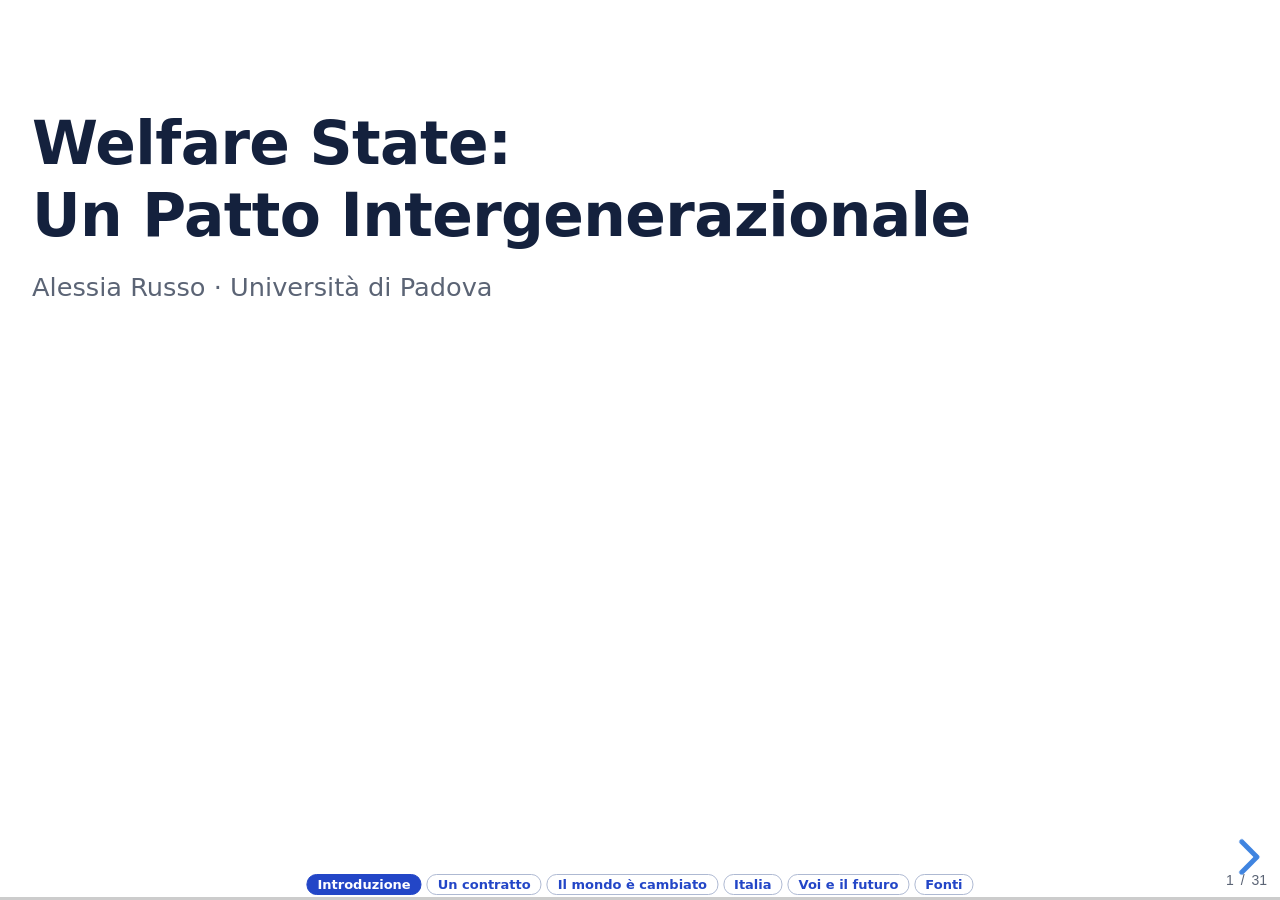
<file: index.html>
<!doctype html>
<html lang="it">
<head>
<meta charset="utf-8">
<meta name="viewport" content="width=device-width, initial-scale=1">
<title>Welfare: un patto tra generazioni (versione breve)</title>
<link rel="stylesheet" href="vendor/reveal-reset.min.css">
<link rel="stylesheet" href="vendor/reveal.min.css">
<link rel="stylesheet" href="vendor/reveal-white.min.css">
<link rel="stylesheet" href="css/style.css?v=eb02974a">
</head>
<body>
<!-- Versione italiana BREVE, ricavata da index_it.html: testi semplificati e meno slide.
     Usa gli stessi js/app.js e js/reform_viz.js: gli id degli elementi interattivi devono restare identici. -->
<div class="reveal"><div class="slides">

<!-- ============================ AGGANCIO ============================ -->
<section class="act-title" id="sec-intro">
  <h1>Welfare State:<br>Un Patto Intergenerazionale</h1>
  <p class="caption">Alessia Russo · Università di Padova</p>
  <aside class="notes">Benvenuti. Oggi guardiamo alle pensioni come a un patto tra generazioni, che riguarda anche voi.</aside>
</section>

<section>
  <h2>Pensioni in numeri</h2>
  <div class="cols center" style="margin-top:60px">
    <div><div class="big-number old">15,3%</div><p>spesa per pensioni / PIL (2024)</p></div>
    <div><div class="big-number">16,4 mln</div><p>pensionati<br><span class="caption">2025</span></p></div>
    <div><div class="big-number young">1,7</div><p>lavoratori per ogni pensionato<br><span class="caption">27,2 mln di lavoratori assicurati / 16,4 mln di pensionati, 2025</span></p></div>
  </div>
  <p class="center" style="margin-top:40px">Chi paga? <strong>Voi.</strong> E un giorno qualcuno pagherà per voi.</p>
  <div class="src">Fonti: RGS, Rapporto n. 27 (2026); INPS, XXV Rapporto Annuale (2026), Relazione del Presidente.</div>
</section>

<section>
  <h2>Il debito nascosto: le promesse pensionistiche già fatte</h2>
  <div class="cols">
    <div style="flex:1.6"><div class="chart-box short"><canvas id="ch-liab"></canvas></div></div>
    <div style="flex:1;font-size:0.65em">
      <p>Diritti pensionistici maturati: ciò che è <em>già stato promesso</em> ai lavoratori e ai pensionati di oggi.</p>
      <div class="big-number old" style="font-size:2.4em">438%</div><p>del PIL in Italia (2021)</p>
      <div class="big-number" style="font-size:2.4em">137%</div><p>debito pubblico ufficiale (2025)</p>
      <p class="caption">Non è debito in senso giuridico, ma mostra quanta parte del futuro è già impegnata.</p>
    </div>
  </div>
  <div class="src">Fonte: Eurostat, nasa_10_pens1 (Tavola supplementare 29, tutti gli schemi pensionistici di assicurazione sociale); gov_10dd_edpt1.</div>
</section>

<section>
  <h2>A cosa serve la pensione?</h2>
  <div class="cols">
    <div class="card"><h3>Ci protegge da</h3>
      <ul><li><strong>Vecchiaia</strong>: vivere più a lungo dei propri risparmi</li>
      <li><strong>Invalidità</strong>: non poter più lavorare</li>
      <li><strong>Morte</strong> di chi porta il reddito in famiglia</li></ul></div>
    <div class="card"><h3>Serve a</h3>
      <ul><li><strong>Distribuire il reddito</strong> lungo tutta la vita</li>
      <li><strong>Evitare la povertà</strong> da anziani</li>
      <li><strong>Redistribuire</strong> tra ricchi e poveri, e tra generazioni</li></ul></div>
  </div>
  <p class="caption" style="margin-top:20px">Da soli risparmiamo poco per la vecchiaia: per questo lo Stato lo rende <em>obbligatorio</em>.</p>
</section>

<section>
  <h2>Due modi per pagare le pensioni</h2>
  <div style="display:grid;grid-template-columns:repeat(3,minmax(0,1fr));gap:14px;font-size:0.84em">
    <div class="card fragment" data-fragment-index="0" style="grid-column:span 2"><h3 style="font-size:1.25em;margin-bottom:6px">A ripartizione</h3>
      <p style="margin:0 0 8px">I <strong>lavoratori di oggi</strong> pagano le pensioni degli <strong>anziani di oggi</strong>. Rende quanto crescono <strong>lavoratori e salari</strong>.</p>
      <p style="margin:0"><strong>Esempi:</strong> Italia, Germania, Spagna.</p></div>
    <div class="card fragment" data-fragment-index="3" style="grid-row:span 2"><h3 style="font-size:1.25em;margin-bottom:6px">A capitalizzazione</h3>
      <p style="margin:0 0 8px">Ognuno mette da parte i propri soldi in un <strong>fondo</strong> che li investe.</p>
      <p style="margin:0 0 8px">Rende quanto rendono i <strong>mercati finanziari</strong>. Sono i fondi pensione.</p>
      <p style="margin:0"><strong>Esempi:</strong> Australia, Paesi Bassi, Danimarca, Cile.</p></div>
    <div class="card fragment" data-fragment-index="1"><h3 style="font-size:1.1em;margin-bottom:6px"><span class="old-t">Retributivo</span></h3>
      <p style="margin:0 0 8px">Pensione legata agli <strong>stipendi</strong>, spesso degli ultimi anni.</p>
      <p style="margin:0"><strong>Esempi:</strong> Spagna, Italia prima del 1996.</p></div>
    <div class="card fragment" data-fragment-index="2"><h3 style="font-size:1.1em;margin-bottom:6px"><span class="young-t">Contributivo</span></h3>
      <p style="margin:0 0 8px">Pensione legata a <strong>quanto si è versato</strong> e alla speranza di vita.</p>
      <p style="margin:0"><strong>Esempi:</strong> Italia dal 1996, Svezia, Polonia, Lettonia.</p></div>
  </div>
  <p class="caption fragment" data-fragment-index="4" style="margin-top:14px">In molti paesi i due sistemi convivono.</p>
  <div class="src">Fonti: OCSE, Pensions at a Glance 2019 e 2023, dati sui fondi pensione 2021; L. 335/1995; letteratura sui sistemi contributivi nozionali; MDPI Sustainability 13(4), 2021 (Spagna); legge cilena 21.735 (2025).</div>
</section>

<!-- ============================ 01 - TEORIA ============================ -->
<section class="act-title" id="sec-teoria"><div class="num">01</div><h2>Un contratto tra generazioni</h2><p>Quando conviene a tutti?</p></section>

<section>
  <h2>Il gioco delle caramelle (Samuelson, 1958)</h2>
  <p class="center" style="font-size:0.82em;margin:0">Ogni giovane dà <strong>1 caramella</strong> agli anziani. Da anziano riceverà le caramelle dei giovani dopo di lui.</p>
  <p class="center" style="font-size:0.82em;margin:8px 0 0">Rendimento della pensione = <strong>(1+n)(1+g) − 1</strong></p>
  <p class="center" style="font-size:0.66em;margin:2px 0 0"><strong>1+n = figli per donna / 2</strong> (con 2 figli n = 0: popolazione costante) · g = crescita della produttività</p>
  <div class="chain chain-big chain-tfr fragment" id="chain"></div>
  <div class="chain-ctrls">
    <div class="ctrl"><label>Figli per donna <span class="val" id="cc-n-v"></span></label><input type="range" id="cc-n" min="1" max="4" step="0.1" value="3"></div>
    <div class="ctrl"><label>Crescita della produttività (più caramelle per lavoratore) <span class="val" id="cc-g-v"></span></label><input type="range" id="cc-g" min="0" max="1" step="0.1" value="0"></div>
  </div>
  <div class="center"><button id="cc-boom">Scenario: baby boom → poche nascite</button><button id="cc-reset">Ripristina</button></div>
  <aside class="notes">La Gen 0 è una coppia: ogni pallino è una persona, i pallini più piccoli sono frazioni di persona. Crescita per generazione: 1+n = figli per donna / 2. Nella realtà la soglia è circa 2,1, perché non tutti arrivano all'età adulta. Versione in aula: mettete in fila 5 gruppi di studenti, prima sempre più grandi, poi più piccoli. Ogni giovane passa 1 caramella al gruppo precedente. Chiedete agli ultimi gruppi come si sentono.</aside>
</section>

<section>
  <h2>Quando conviene la ripartizione?</h2>
  <div class="cols">
    <div style="flex:0.8">
      <div class="formula">Conviene se &nbsp; n + g &gt; r</div>
      <p style="font-size:0.55em;margin-top:8px">n = crescita della popolazione · g = crescita della produttività · r = tasso di interesse</p>
      <div class="ctrl"><label>n: popolazione (%/anno) <span class="val" id="ac-n-v"></span></label><input type="range" id="ac-n" min="-1.5" max="3" step="0.1" value="1"></div>
      <div class="ctrl"><label>g: produttività (%/anno) <span class="val" id="ac-g-v"></span></label><input type="range" id="ac-g" min="-0.5" max="5" step="0.1" value="3"></div>
      <div class="ctrl"><label>r: interesse reale (%/anno) <span class="val" id="ac-r-v"></span></label><input type="range" id="ac-r" min="-1" max="6" step="0.1" value="2"></div>
      <button data-ac="1965">Italia ~1965</button><button data-ac="2050">Italia ~2050</button>
      <div id="ac-verdict" style="font-size:0.7em;margin-top:10px;font-weight:700"></div>
    </div>
    <div><div class="chart-box short"><canvas id="ch-aaron"></canvas></div></div>
  </div>
  <p class="caption">Condizione di Aaron (1966). Grafico: quanto valgono in pensione 1 € versato ogni anno per 40 anni, con i due sistemi.</p>
  <aside class="notes">Dal numero di figli a n: n ≈ ln(TFR / 2,1) / 30 all'anno, dove 30 anni è la durata di una generazione. TFR 3 → +1,2%; TFR 2,1 → 0; Italia 1,18 → −1,9%. È la n di lungo periodo, a TFR costante e senza migrazioni.</aside>
</section>

<section>
  <h2>Pensioni e scuola: due metà dello stesso patto</h2>
  <p style="font-size:0.95em;margin-top:30px">I genitori pagano la <strong>scuola</strong> dei figli. I figli, da adulti, pagano la <strong>pensione</strong> dei genitori. L'istruzione fa crescere la produttività (<strong>g</strong>), e un g più alto paga le pensioni.</p>
  <div class="card" style="font-size:1em;margin-top:30px">
    <h3 style="font-size:1.15em">Scuola e pensioni sono cresciute insieme</h3>
    <ul>
      <li><strong>Regno Unito:</strong> Education Act 1944 → National Insurance Act 1946</li>
      <li><strong>Italia:</strong> scuola media unica 1962 → riforma pensionistica Brodolini 1969</li>
      <li><strong>USA:</strong> Social Security 1935 → GI Bill 1944, università di massa</li>
    </ul>
  </div>
  <p class="caption" style="margin-top:24px;font-size:0.8em">Becker e Murphy (1988); Boldrin e Montes (2005); Lancia e Russo (2016).</p>
  <aside class="notes">Se si taglia la scuola e si mantengono le pensioni, il patto si rompe dall'altro lato.</aside>
</section>

<!-- ============================ 02 - CONDIZIONI CHE CAMBIANO ============================ -->
<section class="act-title" id="sec-mondo"><div class="num">02</div><h2>Il mondo è cambiato</h2><p>Meno nascite · vite più lunghe · poca crescita</p></section>

<section>
  <h2>La piramide italiana, 1950 → 2100</h2>
  <div class="cols">
    <div style="flex:2"><div class="chart-box"><canvas id="ch-pyramid"></canvas></div></div>
    <div style="flex:0.8">
      <div class="big-number" id="pyr-year" style="font-size:2.6em">2025</div>
      <input type="range" id="pyr-slider" min="1950" max="2100" step="5" value="2025">
      <button id="pyr-play">▶ Avvia</button><button id="pyr-hide">Nascondi anno</button>
      <p style="font-size:0.6em"><span class="young-t">■</span> uomini &nbsp; <span class="old-t">■</span> donne<br>(migliaia)</p>
    </div>
  </div>
  <div class="src">Fonte: Nazioni Unite, World Population Prospects 2024, variante media.</div>
</section>

<section>
  <h2>Sempre meno figli per donna</h2>
  <div class="chart-box"><canvas id="ch-tfr"></canvas></div>
  <p class="caption">Servono 2,1 figli per donna per mantenere la popolazione stabile. In Italia sono <strong>1,18</strong> (2024).</p>
  <div class="src">Fonti: UN WPP 2024; ISTAT.</div>
</section>

<section>
  <h2>Sempre più anziani per ogni lavoratore</h2>
  <div class="chart-box"><canvas id="ch-oadr"></canvas></div>
  <p class="caption">Over 65 ogni 100 persone in età da lavoro (15–64 anni). Italia: <strong>38 oggi → 64 nel 2050</strong>.</p>
  <div class="src">Fonti: UN WPP 2024; RGS Rapporto n. 27 (2026).</div>
</section>

<section>
  <h2>Italia: il tasso di crescita del PIL (n + g) è crollato</h2>
  <div class="chart-box short"><canvas id="ch-growth"></canvas></div>
  <p class="caption">Crescita del PIL reale (≈ n + g) per decennio, a confronto con il tasso di interesse reale (titoli di Stato a lungo termine al netto dell'inflazione). Il 2021–24 riflette il rimbalzo post-COVID. La RGS prevede una crescita reale media di appena <strong>0,5% annuo nel 2026–2070</strong>.</p>
  <div class="src">Fonti: Banca Mondiale WDI (NY.GDP.MKTP.KD.ZG, NY.GDP.DEFL.KD.ZG); Eurostat (irt_lt_mcby_a); RGS Rapporto n. 27 (2026).</div>
</section>

<!-- ============================ 03 - ITALIA ============================ -->
<section class="act-title" id="sec-italia"><div class="num">03</div><h2>Le pensioni in Italia</h2><p>Riforme · regole · cosa significa per voi</p></section>

<section>
  <h2>Perché le riforme sono così difficili?</h2>
  <div class="cols" style="margin-top:30px">
    <div class="card" style="font-size:1em"><h3 style="font-size:1.2em">Il problema</h3><ul>
      <li>Chi perde lo sa <strong>subito</strong> e vota.</li>
      <li>Chi guadagna è <strong>giovane o non ancora nato</strong>, e non vota.</li>
      <li>L'elettore tipico in Italia ha più di 50 anni.</li></ul></div>
    <div class="card" style="font-size:1em"><h3 style="font-size:1.2em">Quindi le riforme sono…</h3><ul>
      <li><strong>Lente</strong>: si applicano soprattutto ai giovani</li>
      <li><strong>Altalenanti</strong>: riforme e controriforme (Quota 100…)</li>
      <li><strong>Automatiche</strong>, quando possibile: l'età sale con la speranza di vita</li></ul></div>
  </div>
</section>

<section>
  <h2 style="margin-bottom:0.25em">Chi ha riformato, e quando? 23 paesi, 1970–2023</h2>
  <div data-viz="reform-map" class="rm-flip"></div>
  <div class="src">Fonte: Romp, W. (2024), Netspar DP 07/2024-022; mappa: Natural Earth. Premete ▶, poi cliccate su un paese.</div>
  <aside class="notes">Premete play: negli anni '70 domina il verde-azzurro (pensioni più generose), dagli anni '90 l'arancione (tagli). Cliccate sull'Italia.</aside>
</section>

<section>
  <h2>1973: le promesse del governo Rumor</h2>
  <div class="cols" style="align-items:center">
    <div style="flex:1.35"><img src="img/governo_rumor.jpg" alt="Ritaglio di giornale del 29 agosto 1973: «Rumor presiede un vertice dei ministri finanziari. Le nuove pensioni»" style="width:100%;border:1px solid var(--line);border-radius:6px;box-shadow:0 4px 14px rgba(0,0,0,.15)"></div>
    <div style="font-size:0.78em">
      <p><strong>Roma, 29 agosto 1973.</strong> Il governo Rumor tratta con i sindacati l'aumento di pensioni sociali, pensioni dei dipendenti, indennità di disoccupazione e assegni familiari.</p>
      <p>Il "problema" è solo capire quanto costano allo Stato e all'INPS: nessuno chiede chi pagherà tra 40 anni.</p>
      <p>Pochi mesi dopo (DPR 1092/1973) arrivano le <strong>"baby pensioni"</strong>: statali in pensione dopo 19 anni, 6 mesi e 1 giorno; donne sposate con figli dopo 14 anni, 6 mesi e 1 giorno.</p>
    </div>
  </div>
  <div class="src">Fonte: ritaglio di un quotidiano dell'epoca (pagina «Informazione attualità»), 30 agosto 1973.</div>
  <aside class="notes">Anni di crescita alta e piramide giovane: promettere pensioni generose sembrava gratis. Notate il tono: l'inchiesta serve a "accertare gli oneri", ma la decisione è già presa. Le baby pensioni sono state abolite solo nel 1992 (Amato); alcune sono ancora in pagamento oggi.</aside>
</section>

<section>
  <h2>Le principali riforme delle pensioni in Italia</h2>
  <table style="font-size:0.62em">
    <tr><th>Anno</th><th>Chi</th><th>Cosa cambia</th></tr>
    <tr><td style="white-space:nowrap"><strong>1919–52</strong></td><td>Legge 218/1952</td><td>Pensione obbligatoria <strong>a capitalizzazione</strong>; l'<strong>inflazione</strong> del dopoguerra brucia le riserve e dal 1952 si passa alla <strong>ripartizione</strong></td></tr>
    <tr><td><strong>1969</strong></td><td>Brodolini<br><span class="caption">ministro del Lavoro</span></td><td>Nasce il <span class="old-t">retributivo</span>: pensione fino all'<strong>80% dell'ultimo stipendio</strong>; nasce la pensione sociale</td></tr>
    <tr><td><strong>1973</strong></td><td>Governo Rumor</td><td><strong>"Baby pensioni"</strong> per i dipendenti pubblici: in pensione con meno di 20 anni di contributi</td></tr>
    <tr><td><strong>1992</strong></td><td>Amato<br><span class="caption">Presidente del Consiglio</span></td><td>Età da 55/60 a <strong>60/65 anni</strong> (donne/uomini); pensioni rivalutate solo con i prezzi</td></tr>
    <tr><td><strong>1995</strong></td><td>Dini<br><span class="caption">Presidente del Consiglio</span></td><td>Nasce il <span class="young-t">contributivo</span>, per chi inizia a lavorare dal 1996</td></tr>
    <tr><td><strong>2004–07</strong></td><td>Maroni → Damiano<br><span class="caption">ministri del Lavoro</span></td><td>Lo <strong>"scalone"</strong> (salto improvviso dell'età), poi sostituito dalle <strong>"quote"</strong> (età + anni di contributi)</td></tr>
    <tr><td><strong>2010</strong></td><td>Sacconi<br><span class="caption">ministro del Lavoro</span></td><td>Età della pensione <strong>agganciata alla speranza di vita</strong></td></tr>
    <tr><td><strong>2011</strong></td><td>Fornero<br><span class="caption">ministra del Lavoro, governo Monti</span></td><td><strong>Contributivo per tutti</strong> dal 2012 (pro rata); vecchiaia a 66 anni, poi <strong>67</strong></td></tr>
    <tr><td><strong>2019–25</strong></td><td>Governi Conte I → Meloni</td><td><strong>Quota 100, 102, 103</strong>: uscite anticipate temporanee (es. 62 anni + 38 di contributi)</td></tr>
  </table>
  <aside class="notes">Fate notare il ritmo: espansione negli anni '60–'70, poi dal 1992 tagli quasi ogni pochi anni, con qualche passo indietro (Quota 100). Le riforme prendono il nome a volte dal ministro del Lavoro, a volte dal Presidente del Consiglio.</aside>
</section>

<section>
  <h2>Retributivo e Contributivo in Italia</h2>
  <div class="cols" style="gap:22px">
    <div class="card" style="font-size:0.85em"><h3 style="font-size:1.15em"><span class="old-t">Retributivo</span> (prima del 1996)</h3>
      <p><strong>"Avrai una pensione legata al tuo ultimo stipendio."</strong></p><ul>
      <li>Circa il <strong>2% dell'ultimo stipendio per ogni anno</strong> di lavoro.</li>
      <li>40 anni di lavoro → circa l'<strong>80%</strong> dello stipendio.</li></ul></div>
    <div class="card" style="font-size:0.85em"><h3 style="font-size:1.15em"><span class="young-t">Contributivo</span> (dal 1996: <span class="young-t">voi</span>)</h3>
      <p><strong>"Avrai in base a quanto hai versato."</strong></p><ul>
      <li>Ogni anno il <strong>33% dello stipendio</strong> va in un salvadanaio virtuale.</li>
      <li>Il salvadanaio cresce con il PIL.</li>
      <li><strong>Coefficiente di trasformazione</strong>: pensione annua = salvadanaio finale × coefficiente. Sale con l'età di uscita, scende se si vive più a lungo.</li>
      <li>Iniziare tardi o avere buchi <strong>abbassa la pensione</strong>.</li></ul></div>
  </div>
  <p class="caption" style="margin-top:24px;font-size:0.88em">Oggi si va in pensione a <strong>67 anni</strong> (con almeno 20 anni di contributi), e l'età sale con la speranza di vita: circa <strong>70 anni</strong> per voi.</p>
  <aside class="notes">In una riga: nel retributivo lo Stato promette l'80% dell'ultimo stipendio; nel contributivo ti dà quello che hai versato, diviso per gli anni che ti restano. I soldi non vengono investiti: è sempre ripartizione.</aside>
</section>

<section>
  <h2>A che età in pensione? Chi è nato dopo il 1996</h2>
  <table style="font-size:0.72em;margin-top:18px">
    <tr><th>Requisito</th><th>Oggi<br><span class="caption">2026</span></th><th>2067<br><span class="caption">nati nel 1997</span></th><th>2070<br><span class="caption">nati nel 2000</span></th><th>2076<br><span class="caption">nati nel 2006</span></th></tr>
    <tr><td><strong><span class="old-t">Vecchiaia</span></strong> · uomini e donne<br><span class="caption">età, con almeno 20 anni di contributi</span></td><td>67 anni</td><td><strong>70 e 1 mese</strong></td><td><strong>70 e 3 mesi</strong></td><td><strong>70 e 6 mesi</strong></td></tr>
    <tr><td><strong><span class="young-t">Anticipata</span></strong> (ex anzianità) · <strong>uomini</strong><br><span class="caption">anni di contributi, a qualsiasi età</span></td><td>42 e 10 mesi</td><td>45 e 11 mesi</td><td>46 e 1 mese</td><td>46 e 4 mesi</td></tr>
    <tr><td><strong><span class="young-t">Anticipata</span></strong> (ex anzianità) · <strong>donne</strong><br><span class="caption">anni di contributi, a qualsiasi età</span></td><td>41 e 10 mesi</td><td>44 e 11 mesi</td><td>45 e 1 mese</td><td>45 e 4 mesi</td></tr>
    <tr><td><strong><span class="young-t">Anticipata contributiva</span></strong> · uomini e donne<br><span class="caption">età, con almeno 20 anni di contributi e pensione alta</span></td><td>64 anni</td><td>67 e 1 mese</td><td>67 e 3 mesi</td><td>67 e 6 mesi</td></tr>
  </table>
  <p class="caption" style="margin-top:14px;font-size:0.8em">Per chi è nato dopo il 1996 la pensione è tutta contributiva. Serve una pensione di almeno 1 assegno sociale per la vecchiaia e di almeno 3 (3,2 dal 2030) per l'anticipata contributiva, ridotti a 2,8 per le donne con un figlio e a 2,6 con due o più.</p>
  <div class="src" style="right:90px">Fonte: RGS, Rapporto n. 27 (2026), Appendice 1, Tabelle A1.4 e A1.5, scenario demografico Istat mediano (base 2024). Dal 2029 i requisiti sono stime. Le colonne indicano l'anno in cui ciascuna generazione raggiunge l'età di vecchiaia.</div>
  <aside class="notes">Tre messaggi: la vecchiaia ormai è uguale per uomini e donne; la differenza di genere resta solo nell'anticipata, un anno di contributi in meno per le donne; tutti i requisiti salgono con la speranza di vita. L'anticipata per anni di contributi prevede inoltre una finestra di alcuni mesi prima della decorrenza. Il vecchio nome "pensione di anzianità" è stato sostituito da "pensione anticipata" con la riforma Fornero.</aside>
</section>

<section>
  <h2>Ecco Alex, 20 anni: il calcolo della pensione passo per passo</h2>
  <div class="cols">
    <div style="flex:2"><table class="steps big" id="alex-steps" style="font-size:0.68em"></table></div>
    <div style="flex:1;font-size:0.72em">
      <div class="card center"><div class="big-number young" style="font-size:2.6em" id="alex-pension"></div><p style="margin:4px 0 10px">lordi al mese, da circa 70 anni (2076), in euro di oggi</p>
        <div class="big-number" style="font-size:2em" id="alex-rr"></div><p style="margin:4px 0 0">dell'ultimo stipendio (tasso di sostituzione)</p></div>
      <div style="display:flex;gap:16px;align-items:center;margin-top:14px;font-size:0.72em;text-align:left"><img src="img/rgs_rapporto27.jpg" alt="Copertina del Rapporto n. 27 della Ragioneria Generale dello Stato" style="height:185px;margin:0;border:1px solid var(--line);border-radius:4px;box-shadow:0 3px 10px rgba(0,0,0,.15)"><p style="margin:0"><strong>Ipotesi tratte da:</strong> Ragioneria Generale dello Stato, <em>Le tendenze di medio-lungo periodo del sistema pensionistico e socio-sanitario</em>, <a href="https://www.rgs.mef.gov.it/_Documenti/VERSIONE-I/Attivit--i/Spesa-soci/Attivita_di_previsione_RGS/2026/Ltdmlpdspess-2026.pdf" target="_blank" rel="noopener">Rapporto n. 27</a> (2026).</p></div>
      <p id="alex-why" hidden></p>
    </div>
  </div>
  <div class="src">Calcolo illustrativo, non una stima INPS. Euro 2026, al lordo delle imposte. Ipotesi: crescita del PIL reale 0,5%/anno e produttività 0,9%/anno (RGS Rapporto n. 27, scenario nazionale base 2026–2070) più 0,6%/anno di progressione di carriera; requisiti di età dalla Tabella A1.4 RGS; coefficienti ≈ 5,55% a 70 anni e 6 mesi e ≈ 5,03% a 67 anni e 6 mesi, calibrati sulla Tabella 6.1 RGS (2070).</div>
  <aside class="notes">Commentate le cinque righe. Il punto chiave: nel contributivo la pensione è letteralmente la somma di quanto versato, rivalutato con il PIL, divisa per la speranza di vita residua (il coefficiente). Chiedete: cosa succede se Alex inizia a 28 anni? Poi passate alla slide successiva per provarlo.</aside>
</section>

<section>
  <h2>La tua pensione: prova gli scenari</h2>
  <div id="pc-presets" class="pc-presets pc-large"></div>
  <div class="cols pc-large" style="gap:26px">
    <div style="flex:0.85">
      <div class="ctrl"><label>Inizio a lavorare a <span class="val" id="pc-start-v"></span></label><input type="range" id="pc-start" min="19" max="32" step="1" value="24"></div>
      <div class="ctrl"><label>Stipendio lordo iniziale (€/anno) <span class="val" id="pc-w0-v"></span></label><input type="range" id="pc-w0" min="14000" max="45000" step="1000" value="24000"></div>
      <div class="ctrl"><label>Crescita del tuo stipendio (%/anno) <span class="val" id="pc-gw-v"></span></label><input type="range" id="pc-gw" min="0" max="3" step="0.1" value="1.5"></div>
      <div class="ctrl"><label>Crescita del PIL (%/anno) <span class="val" id="pc-gdp-v"></span></label><input type="range" id="pc-gdp" min="-0.5" max="2" step="0.1" value="0.5"></div>
      <div class="ctrl"><label>Anni senza contributi <span class="val" id="pc-gaps-v"></span></label><input type="range" id="pc-gaps" min="0" max="15" step="1" value="0"></div>
      <div><button data-pc-rate="0.33" class="on">Dipendente</button><button data-pc-rate="0.24">Autonomo</button></div>
      <div><button data-pc-exit="old" class="on">Vecchiaia (~70)</button><button data-pc-exit="early">Anticipata (~67)</button></div>
      <div><span style="font-size:0.72em;font-weight:600">TFR:</span> <button data-pc-tfr="firm" class="on">in azienda</button><button data-pc-tfr="fund">a un fondo pensione</button></div>
    </div>
    <div style="flex:1.3">
      <div class="pc-out" id="pc-out" style="font-size:0.88em"></div>
      <div class="chart-box" hidden><canvas id="ch-pc"></canvas></div>
    </div>
  </div>
  <div class="src">Calcolo illustrativo, non una stima INPS. Euro 2026, lordi. Ipotesi dal Rapporto RGS n. 27 (2026).</div>
  <aside class="notes">Partite da "Base" e fate indovinare prima di cliccare. Messaggi: iniziare tardi e i buchi costano molto; la crescita è il rendimento nascosto dei contributi; gli autonomi ricevono meno; un fondo pensione aggiunge una seconda gamba.</aside>
</section>

<section>
  <h2>Cosa sposta la spesa pensionistica italiana?</h2>
  <div class="cols scen-large">
    <div style="flex:0.8;font-size:1.02em" id="scen-buttons"></div>
    <div style="flex:2"><div class="chart-box short"><canvas id="ch-scen"></canvas></div><div style="display:flex;gap:14px;align-items:center;margin-top:6px;font-size:0.58em;text-align:left"><img src="img/ageing_report_2024.jpg" alt="Copertina del 2024 Ageing Report della Commissione europea" style="height:100px;margin:0;border:1px solid var(--line);border-radius:4px;box-shadow:0 3px 10px rgba(0,0,0,.15)"><p style="margin:0"><strong>Scenari tratti da:</strong> Commissione europea e CPE, <a href="https://economy-finance.ec.europa.eu/document/download/971dd209-41c2-425d-94f8-e3c3c3459af9_en?filename=ip279_en.pdf" target="_blank" rel="noopener">2024 Ageing Report</a>, Institutional Paper 279.</p></div></div>
  </div>
  <p class="caption" id="scen-text" style="font-size:0.92em"></p>
  <div class="src" style="right:90px">Fonte: CE, 2024 Ageing Report, appendice statistica, Tabelle II.1.64, II.1.85–91 (Italia, spesa pensionistica pubblica in % del PIL). Scenario manovra: nostra stima su ddl di bilancio 2027, art. 55 e relazione tecnica (AGI, 1/11/2026), con taglio applicato una volta; dopo il 2036 valori estrapolati. Senza Fornero: RGS, Rapporto n. 27, Riquadro 2.1, Fig. A.1.</div>
  <aside class="notes">Scenario senza Fornero: è la differenza tra la normativa antecedente al DL 201/2011 e quella vigente, letta dalla Fig. A.1 del Riquadro 2.1 RGS e sommata allo scenario base dell'Ageing Report. Esclude anche le norme successive (per esempio Quota 100) e si ferma al 2050 perché la figura RGS arriva al 2060. Fate prima votare gli studenti su quale leva aiuta di più: migrazione, fecondità, occupazione degli anziani, produttività. Poi cliccate. Lo scenario della manovra 2027 non viene dall'Ageing Report: è una nostra stima, sottratta allo scenario base, e la relazione tecnica si ferma al 2036. Vale per un taglio applicato una sola volta; se fosse ripetuto ogni anno i risparmi si accumulerebbero, come ordine di grandezza circa 0,5 punti di PIL nel 2036.</aside>
</section>

<!-- ============================ 04 - VOI ============================ -->
<section class="act-title" id="sec-futuro"><div class="num">04</div><h2>Voi e il futuro</h2><p>Scelte finanziarie · giovani · nuovo patto</p></section>

<section>
  <h2>I tre pilastri della pensione</h2>
  <div class="cols">
    <div class="card" style="font-size:0.95em"><h3>Pilastri</h3>
      <p><strong>1°</strong> pubblico e obbligatorio (INPS)<br><strong>2°</strong> fondi pensione legati al lavoro e TFR<br><strong>3°</strong> piani individuali</p>
      <p>Con un fondo pensione, la pensione di una giovane dipendente passa dal <strong>58%</strong> al <strong>66%</strong> dell'ultimo stipendio (caso tipo RGS con 38 anni di contributi).</p></div>
    <div class="center">
      <div class="big-number young" style="font-size:2.6em">29,9%</div><p style="font-size:0.9em">dei giovani (15–34 anni) ha un fondo pensione:<br>la quota più bassa di tutte le età</p>
    </div>
  </div>
  <div class="src">Fonti: COVIP, Relazione per l'anno 2024; RGS Rapporto n. 27 (2026).</div>
</section>

<section>
  <div class="menti" data-menti="bigthree" hidden></div>
  <h2>Mettetevi alla prova: tre domande di finanza</h2>
  <div id="bigthree" style="font-size:1.3em"></div>
  <p class="caption" style="font-size:0.85em">Nel mondo solo 1 adulto su 3 risponde bene a tutte. In Italia solo il <strong>37%</strong> degli adulti ha basi di finanza (S&amp;P Global, 2014).</p>
</section>

<section>
  <h2>Cosa cambierà il patto</h2>
  <table style="font-size:0.95em;margin-top:30px">
    <tr><td><strong>Demografia</strong></td><td style="white-space:nowrap"><strong>38 → 64</strong></td><td>over 65 ogni 100 persone in età da lavoro, dal 2024 al 2050</td></tr>
    <tr><td><strong>Migrazioni</strong></td><td style="white-space:nowrap"><strong>−0,6 punti</strong></td><td>di PIL di spesa nel 2050, con un terzo di migranti in più</td></tr>
    <tr><td><strong>Lavoro</strong></td><td style="white-space:nowrap"><strong>70 anni</strong></td><td>età della pensione di vecchiaia nel 2070</td></tr>
    <tr><td><strong>Intelligenza artificiale</strong></td><td style="white-space:nowrap"><strong>60%</strong></td><td>dei lavori esposti all'IA nei paesi avanzati</td></tr>
  </table>
  <div class="src">Fonti: CE, 2024 Ageing Report; RGS Rapporto n. 27 (2026); FMI (2024), SDN/2024/001.</div>
</section>

<section>
  <div class="menti" data-menti="cloud" hidden></div>
  <h2>Cosa mettereste nel nuovo patto tra generazioni?</h2>
  <div style="text-align:center"><input type="text" id="cloud-in" placeholder="Scrivete una parola e premete Invio"> <button id="cloud-clear">Cancella</button></div>
  <div id="cloud"></div>
</section>

<section>
  <h2>Da portare a casa</h2>
  <div class="menti" data-menti="after" hidden></div>
  <ol style="font-size:1.08em">
    <li>La pensione pubblica è un <strong>patto tra generazioni</strong>: i giovani pagano gli anziani.</li>
    <li>Funziona bene quando ci sono <strong>crescita e tanti giovani</strong>.</li>
    <li>Oggi nascono pochi bambini e viviamo più a lungo: <strong>il patto deve cambiare</strong>.</li>
    <li>Voi avrete pensioni più basse in rapporto allo stipendio: <strong>informatevi e pianificate</strong>.</li>
  </ol>
</section>

<section style="font-size:0.5em" id="sec-fonti">
  <h2 style="font-size:2em">Fonti principali</h2>
  <div class="cols">
    <div><ul>
      <li>Samuelson, P. (1958), JPE.</li>
      <li>Aaron, H. (1966), CJEPS.</li>
      <li>Becker, G. e Murphy, K. (1988), JLE.</li>
      <li>Boldrin, M. e Montes, A. (2005), RES.</li>
      <li>Lancia, F. e Russo, A. (2016), JEEA: Public education and pensions in democracy: A political economy theory.</li>
      <li>Lusardi, A. e Mitchell, O. (2014), JEL.</li>
      <li>Romp, W. (2024), Netspar DP 07/2024-022.</li>
    </ul></div>
    <div><ul>
      <li>RGS (2026), <a href="https://www.rgs.mef.gov.it/_Documenti/VERSIONE-I/Attivit--i/Spesa-soci/Attivita_di_previsione_RGS/2026/Ltdmlpdspess-2026.pdf" target="_blank" rel="noopener">Rapporto n. 27</a>.</li>
      <li>Commissione europea e CPE (2024), 2024 Ageing Report.</li>
      <li>INPS (2026), XXV Rapporto Annuale.</li>
      <li>COVIP (2025), Relazione per l'anno 2024.</li>
      <li>Nazioni Unite (2024), World Population Prospects.</li>
      <li>FMI (2024), SDN/2024/001.</li>
    </ul></div>
  </div>
  <p class="center" style="margin-top:24px;font-size:1.5em"><strong>Slide, simulatore Excel e materiali:</strong> <a href="https://github.com/alerus-econ/welfare-state-slides" target="_blank" rel="noopener">github.com/alerus-econ/welfare-state-slides</a></p>
  <div style="display:flex;justify-content:center;align-items:center;gap:90px;margin-top:40px"><img src="img/logo_eu_erc.png" alt="Loghi dell'Unione europea e del Consiglio europeo della ricerca (ERC)" style="height:115px;margin:0"><img src="img/logo_restate.png" alt="Logo del progetto RESTATE" style="height:140px;margin:0"></div>
  <p class="center" style="margin:28px auto 0;max-width:1700px;font-size:1.05em;color:var(--muted)">Finanziato dall'Unione europea (ERC, RESTATE, n. 101232064). Le opinioni espresse sono tuttavia esclusivamente quelle dell'autrice e non riflettono necessariamente quelle dell'Unione europea o del Consiglio europeo della ricerca. Né l'Unione europea né l'autorità che ha concesso il finanziamento possono esserne ritenute responsabili.</p>
</section>

</div>
<nav class="sec-nav" aria-label="Sezioni"><button data-sec="sec-intro">Introduzione</button><button data-sec="sec-teoria">Un contratto</button><button data-sec="sec-mondo">Il mondo è cambiato</button><button data-sec="sec-italia">Italia</button><button data-sec="sec-futuro">Voi e il futuro</button><button data-sec="sec-fonti">Fonti</button></nav>
</div>

<script src="vendor/reveal.min.js"></script>
<script src="vendor/reveal-notes.min.js"></script>
<script src="vendor/chart.umd.min.js"></script>
<script src="data/slide_data.js?v=92b85e16"></script>
<script src="vendor/d3.min.js"></script>
<script src="vendor/topojson.min.js"></script>
<script src="data/world_110m.js"></script>
<script src="data/reforms_data.js"></script>
<script src="js/reform_viz.js?v=a254a73d"></script>
<script src="js/app.js?v=a5338410"></script>
</body>
</html>
</file>
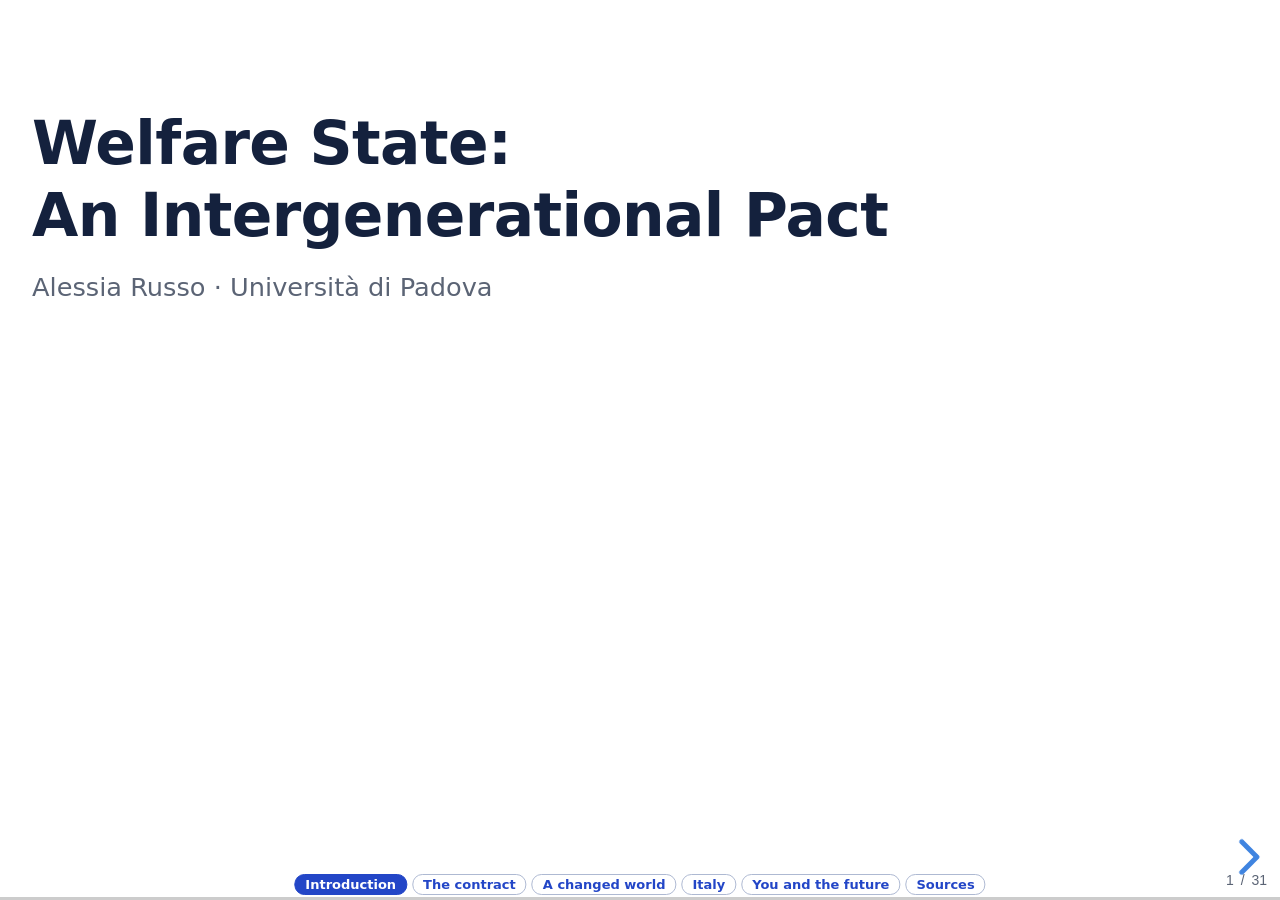
<file: slides_en.html>
<!doctype html>
<html lang="en">
<head>
<meta charset="utf-8">
<meta name="viewport" content="width=device-width, initial-scale=1">
<title>Welfare State: An Intergenerational Pact (short version)</title>
<link rel="stylesheet" href="vendor/reveal-reset.min.css">
<link rel="stylesheet" href="vendor/reveal.min.css">
<link rel="stylesheet" href="vendor/reveal-white.min.css">
<link rel="stylesheet" href="css/style.css?v=eb02974a">
</head>
<body>
<!-- English version of the SHORT deck (index_it_short.html): every change must be mirrored in both files.
     Uses the same js/app.js and js/reform_viz.js: the ids of the interactive elements must stay identical. -->
<div class="reveal"><div class="slides">

<!-- ============================ HOOK ============================ -->
<section class="act-title" id="sec-intro">
  <h1>Welfare State:<br>An Intergenerational Pact</h1>
  <p class="caption">Alessia Russo · Università di Padova</p>
  <aside class="notes">Welcome. Today we look at pensions as a pact between generations, one that concerns you too.</aside>
</section>

<section>
  <h2>Pensions in numbers</h2>
  <div class="cols center" style="margin-top:60px">
    <div><div class="big-number old">15.3%</div><p>pension spending / GDP (2024)</p></div>
    <div><div class="big-number">16.4 mln</div><p>pensioners<br><span class="caption">2025</span></p></div>
    <div><div class="big-number young">1.7</div><p>workers per pensioner<br><span class="caption">27.2 mln insured workers / 16.4 mln pensioners, 2025</span></p></div>
  </div>
  <p class="center" style="margin-top:40px">Who pays? <strong>You do.</strong> And one day someone will pay for you.</p>
  <div class="src">Sources: RGS, Rapporto n. 27 (2026); INPS, XXV Rapporto Annuale (2026), Relazione del Presidente.</div>
</section>

<section>
  <h2>The hidden debt: pension promises already made</h2>
  <div class="cols">
    <div style="flex:1.6"><div class="chart-box short"><canvas id="ch-liab"></canvas></div></div>
    <div style="flex:1;font-size:0.65em">
      <p>Accrued pension entitlements: what has <em>already been promised</em> to today's workers and pensioners.</p>
      <div class="big-number old" style="font-size:2.4em">438%</div><p>of GDP in Italy (2021)</p>
      <div class="big-number" style="font-size:2.4em">137%</div><p>official public debt (2025)</p>
      <p class="caption">Not debt in the legal sense, but it shows how much of the future is already committed.</p>
    </div>
  </div>
  <div class="src">Source: Eurostat, nasa_10_pens1 (Supplementary Table 29, all social insurance pension schemes); gov_10dd_edpt1.</div>
</section>

<section>
  <h2>What is a pension for?</h2>
  <div class="cols">
    <div class="card"><h3>It protects us from</h3>
      <ul><li><strong>Old age</strong>: living longer than our savings</li>
      <li><strong>Disability</strong>: no longer being able to work</li>
      <li><strong>Death</strong> of the family's earner</li></ul></div>
    <div class="card"><h3>It serves to</h3>
      <ul><li><strong>Spread income</strong> over a whole life</li>
      <li><strong>Prevent poverty</strong> in old age</li>
      <li><strong>Redistribute</strong> between rich and poor, and between generations</li></ul></div>
  </div>
  <p class="caption" style="margin-top:20px">On our own we save too little for old age: that is why the state makes it <em>compulsory</em>.</p>
</section>

<section>
  <h2>Two ways to pay for pensions</h2>
  <div style="display:grid;grid-template-columns:repeat(3,minmax(0,1fr));gap:14px;font-size:0.84em">
    <div class="card fragment" data-fragment-index="0" style="grid-column:span 2"><h3 style="font-size:1.25em;margin-bottom:6px">Pay-as-you-go</h3>
      <p style="margin:0 0 8px"><strong>Today's workers</strong> pay the pensions of <strong>today's retirees</strong>. It yields as much as <strong>workers and wages</strong> grow.</p>
      <p style="margin:0"><strong>Examples:</strong> Italy, Germany, Spain.</p></div>
    <div class="card fragment" data-fragment-index="3" style="grid-row:span 2"><h3 style="font-size:1.25em;margin-bottom:6px">Funded</h3>
      <p style="margin:0 0 8px">Everyone puts money aside in a <strong>fund</strong> that invests it.</p>
      <p style="margin:0 0 8px">It yields what <strong>financial markets</strong> yield. These are pension funds.</p>
      <p style="margin:0"><strong>Examples:</strong> Australia, Netherlands, Denmark, Chile.</p></div>
    <div class="card fragment" data-fragment-index="1"><h3 style="font-size:1.1em;margin-bottom:6px"><span class="old-t">Earnings-related (<em>retributivo</em>)</span></h3>
      <p style="margin:0 0 8px">Pension linked to <strong>wages</strong>, often those of the last years.</p>
      <p style="margin:0"><strong>Examples:</strong> Spain, Italy before 1996.</p></div>
    <div class="card fragment" data-fragment-index="2"><h3 style="font-size:1.1em;margin-bottom:6px"><span class="young-t">Contribution-based (<em>contributivo</em>)</span></h3>
      <p style="margin:0 0 8px">Pension linked to <strong>what you paid in</strong> and to life expectancy.</p>
      <p style="margin:0"><strong>Examples:</strong> Italy since 1996, Sweden, Poland, Latvia.</p></div>
  </div>
  <p class="caption fragment" data-fragment-index="4" style="margin-top:14px">In many countries the two systems coexist.</p>
  <div class="src">Sources: OECD, Pensions at a Glance 2019 and 2023, pension funds data 2021; Law 335/1995; literature on notional defined contribution systems; MDPI Sustainability 13(4), 2021 (Spain); Chilean Law 21.735 (2025).</div>
</section>

<!-- ============================ 01 - THEORY ============================ -->
<section class="act-title" id="sec-teoria"><div class="num">01</div><h2>A contract between generations</h2><p>When does everyone gain?</p></section>

<section>
  <h2>The candy game (Samuelson, 1958)</h2>
  <p class="center" style="font-size:0.82em;margin:0">Each young person gives <strong>1 candy</strong> to the old. When old, they will receive the candies of the young who come next.</p>
  <p class="center" style="font-size:0.82em;margin:8px 0 0">Return on the pension = <strong>(1+n)(1+g) − 1</strong></p>
  <p class="center" style="font-size:0.66em;margin:2px 0 0"><strong>1+n = children per woman / 2</strong> (with 2 children n = 0: constant population) · g = productivity growth</p>
  <div class="chain chain-big chain-tfr fragment" id="chain"></div>
  <div class="chain-ctrls">
    <div class="ctrl"><label>Children per woman <span class="val" id="cc-n-v"></span></label><input type="range" id="cc-n" min="1" max="4" step="0.1" value="3"></div>
    <div class="ctrl"><label>Productivity growth (more candies per worker) <span class="val" id="cc-g-v"></span></label><input type="range" id="cc-g" min="0" max="1" step="0.1" value="0"></div>
  </div>
  <div class="center"><button id="cc-boom">Scenario: baby boom → few births</button><button id="cc-reset">Reset</button></div>
  <aside class="notes">Gen 0 is a couple: each dot is a person, smaller dots are fractions of a person. Growth per generation: 1+n = children per woman / 2. In reality the threshold is about 2.1, because not everyone reaches adulthood. Classroom version: line up 5 groups of students, first larger and larger, then smaller. Each young student passes 1 candy to the group before. Ask the last groups how they feel.</aside>
</section>

<section>
  <h2>When does pay-as-you-go pay off?</h2>
  <div class="cols">
    <div style="flex:0.8">
      <div class="formula">It pays off if &nbsp; n + g &gt; r</div>
      <p style="font-size:0.55em;margin-top:8px">n = population growth · g = productivity growth · r = interest rate</p>
      <div class="ctrl"><label>n: population (%/yr) <span class="val" id="ac-n-v"></span></label><input type="range" id="ac-n" min="-1.5" max="3" step="0.1" value="1"></div>
      <div class="ctrl"><label>g: productivity (%/yr) <span class="val" id="ac-g-v"></span></label><input type="range" id="ac-g" min="-0.5" max="5" step="0.1" value="3"></div>
      <div class="ctrl"><label>r: real interest (%/yr) <span class="val" id="ac-r-v"></span></label><input type="range" id="ac-r" min="-1" max="6" step="0.1" value="2"></div>
      <button data-ac="1965">Italy ~1965</button><button data-ac="2050">Italy ~2050</button>
      <div id="ac-verdict" style="font-size:0.7em;margin-top:10px;font-weight:700"></div>
    </div>
    <div><div class="chart-box short"><canvas id="ch-aaron"></canvas></div></div>
  </div>
  <p class="caption">Aaron condition (1966). Chart: what €1 paid in each year for 40 years is worth at retirement, under the two systems.</p>
  <aside class="notes">From the number of children to n: n ≈ ln(TFR / 2.1) / 30 a year, where 30 years is the length of a generation. TFR 3 → +1.2%; TFR 2.1 → 0; Italy 1.18 → −1.9%. This is long-run n, with constant TFR and no migration.</aside>
</section>

<section>
  <h2>Pensions and schools: two halves of the same pact</h2>
  <p style="font-size:0.95em;margin-top:30px">Parents pay for their children's <strong>schooling</strong>. Children, once adults, pay for their parents' <strong>pensions</strong>. Education raises productivity (<strong>g</strong>), and a higher g pays for pensions.</p>
  <div class="card" style="font-size:1em;margin-top:30px">
    <h3 style="font-size:1.15em">Schools and pensions grew up together</h3>
    <ul>
      <li><strong>UK:</strong> Education Act 1944 → National Insurance Act 1946</li>
      <li><strong>Italy:</strong> <em>scuola media unica</em> 1962 → Brodolini pension reform 1969</li>
      <li><strong>US:</strong> Social Security 1935 → GI Bill 1944, mass college</li>
    </ul>
  </div>
  <p class="caption" style="margin-top:24px;font-size:0.8em">Becker and Murphy (1988); Boldrin and Montes (2005); Lancia and Russo (2016).</p>
  <aside class="notes">If you cut schools while keeping pensions, the pact breaks from the other side.</aside>
</section>

<!-- ============================ 02 - CONDITIONS CHANGE ============================ -->
<section class="act-title" id="sec-mondo"><div class="num">02</div><h2>The world has changed</h2><p>Fewer births · longer lives · little growth</p></section>

<section>
  <h2>Italy's population pyramid, 1950 → 2100</h2>
  <div class="cols">
    <div style="flex:2"><div class="chart-box"><canvas id="ch-pyramid"></canvas></div></div>
    <div style="flex:0.8">
      <div class="big-number" id="pyr-year" style="font-size:2.6em">2025</div>
      <input type="range" id="pyr-slider" min="1950" max="2100" step="5" value="2025">
      <button id="pyr-play">▶ Play</button><button id="pyr-hide">Hide year</button>
      <p style="font-size:0.6em"><span class="young-t">■</span> men &nbsp; <span class="old-t">■</span> women<br>(thousands)</p>
    </div>
  </div>
  <div class="src">Source: United Nations, World Population Prospects 2024, medium variant.</div>
</section>

<section>
  <h2>Fewer and fewer children per woman</h2>
  <div class="chart-box"><canvas id="ch-tfr"></canvas></div>
  <p class="caption">It takes 2.1 children per woman to keep the population stable. In Italy there are <strong>1.18</strong> (2024).</p>
  <div class="src">Sources: UN WPP 2024; ISTAT.</div>
</section>

<section>
  <h2>More and more older people for each worker</h2>
  <div class="chart-box"><canvas id="ch-oadr"></canvas></div>
  <p class="caption">People aged 65+ per 100 of working age (15–64). Italy: <strong>38 today → 64 in 2050</strong>.</p>
  <div class="src">Sources: UN WPP 2024; RGS Rapporto n. 27 (2026).</div>
</section>

<section>
  <h2>Italy: the GDP growth rate (n + g) has collapsed</h2>
  <div class="chart-box short"><canvas id="ch-growth"></canvas></div>
  <p class="caption">Real GDP growth (≈ n + g) by decade, compared with the real interest rate (long-term government bonds net of inflation). 2021–24 is the post-COVID rebound. RGS projects average real growth of only <strong>0.5% a year for 2026–2070</strong>.</p>
  <div class="src">Sources: World Bank WDI (NY.GDP.MKTP.KD.ZG, NY.GDP.DEFL.KD.ZG); Eurostat (irt_lt_mcby_a); RGS Rapporto n. 27 (2026).</div>
</section>

<!-- ============================ 03 - ITALY ============================ -->
<section class="act-title" id="sec-italia"><div class="num">03</div><h2>Pensions in Italy</h2><p>Reforms · rules · what it means for you</p></section>

<section>
  <h2>Why are reforms so hard?</h2>
  <div class="cols" style="margin-top:30px">
    <div class="card" style="font-size:1em"><h3 style="font-size:1.2em">The problem</h3><ul>
      <li>The losers know <strong>right away</strong>, and they vote.</li>
      <li>The winners are <strong>young or not yet born</strong>, and do not vote.</li>
      <li>The typical voter in Italy is over 50.</li></ul></div>
    <div class="card" style="font-size:1em"><h3 style="font-size:1.2em">So reforms are…</h3><ul>
      <li><strong>Slow</strong>: they apply mostly to the young</li>
      <li><strong>Back-and-forth</strong>: reforms and counter-reforms (Quota 100…)</li>
      <li><strong>Automatic</strong>, when possible: the age rises with life expectancy</li></ul></div>
  </div>
</section>

<section>
  <h2 style="margin-bottom:0.25em">Who reformed, and when? 23 countries, 1970–2023</h2>
  <div data-viz="reform-map" class="rm-flip"></div>
  <div class="src">Source: Romp, W. (2024), Netspar DP 07/2024-022; map: Natural Earth. Press ▶, then click a country.</div>
  <aside class="notes">Press play: in the 1970s teal dominates (more generous pensions), from the 1990s orange (cuts). Click Italy.</aside>
</section>

<section>
  <h2>1973: the Rumor government's promises</h2>
  <div class="cols" style="align-items:center">
    <div style="flex:1.35"><img src="img/governo_rumor.jpg" alt="Italian newspaper clipping, 29 August 1973: 'Rumor chairs a summit of the economic ministers. The new pensions'" style="width:100%;border:1px solid var(--line);border-radius:6px;box-shadow:0 4px 14px rgba(0,0,0,.15)"></div>
    <div style="font-size:0.78em">
      <p><strong>Rome, 29 August 1973.</strong> The Rumor government negotiates with the unions to raise social pensions, workers' pensions, unemployment benefits and family allowances.</p>
      <p>The only "problem" is working out the cost to the State and to INPS: nobody asks who will pay in 40 years.</p>
      <p>A few months later (DPR 1092/1973) come the <strong>"baby pensions"</strong>: civil servants retire after 19 years, 6 months and 1 day; married women with children after 14 years, 6 months and 1 day.</p>
    </div>
  </div>
  <div class="src">Source: clipping from an Italian daily newspaper of the time ("Informazione attualità" page), 30 August 1973.</div>
  <aside class="notes">High growth and a young population pyramid: generous pension promises looked free. Note the tone: the inquiry is only to "assess the costs", the decision is already made. Baby pensions were abolished only in 1992 (Amato); some are still being paid today.</aside>
</section>

<section>
  <h2>The main pension reforms in Italy</h2>
  <table style="font-size:0.62em">
    <tr><th>Year</th><th>Who</th><th>What changes</th></tr>
    <tr><td style="white-space:nowrap"><strong>1919–52</strong></td><td>Law 218/1952</td><td>Compulsory pension, <strong>funded</strong>; post-war <strong>inflation</strong> wipes out the reserves and from 1952 Italy moves to <strong>pay-as-you-go</strong></td></tr>
    <tr><td><strong>1969</strong></td><td>Brodolini<br><span class="caption">Labour minister</span></td><td>The <span class="old-t"><em>retributivo</em></span> is born: pension up to <strong>80% of the last wage</strong>; the social pension is created</td></tr>
    <tr><td><strong>1973</strong></td><td>Rumor government</td><td><strong>"Baby pensions"</strong> for public employees: retirement with less than 20 years of contributions</td></tr>
    <tr><td><strong>1992</strong></td><td>Amato<br><span class="caption">Prime Minister</span></td><td>Age from 55/60 to <strong>60/65</strong> (women/men); pensions revalued with prices only</td></tr>
    <tr><td><strong>1995</strong></td><td>Dini<br><span class="caption">Prime Minister</span></td><td>The <span class="young-t"><em>contributivo</em></span> is born, for those who start working from 1996</td></tr>
    <tr><td><strong>2004–07</strong></td><td>Maroni → Damiano<br><span class="caption">Labour ministers</span></td><td>The <strong>"scalone"</strong> (a sudden jump in the age), then replaced by the <strong>"quote"</strong> (age + years of contributions)</td></tr>
    <tr><td><strong>2010</strong></td><td>Sacconi<br><span class="caption">Labour minister</span></td><td>Retirement age <strong>linked to life expectancy</strong></td></tr>
    <tr><td><strong>2011</strong></td><td>Fornero<br><span class="caption">Labour minister, Monti government</span></td><td><strong><em>Contributivo</em> for everyone</strong> from 2012 (pro rata); old-age pension at 66, then <strong>67</strong></td></tr>
    <tr><td><strong>2019–25</strong></td><td>Conte I → Meloni governments</td><td><strong>Quota 100, 102, 103</strong>: temporary early exits (e.g. age 62 + 38 years of contributions)</td></tr>
  </table>
  <aside class="notes">Point out the rhythm: expansion in the 1960s and 70s, then from 1992 cuts every few years, with some steps back (Quota 100). Reforms are sometimes named after the Labour minister, sometimes after the Prime Minister.</aside>
</section>

<section>
  <h2><em>Retributivo</em> and <em>contributivo</em> in Italy</h2>
  <div class="cols" style="gap:22px">
    <div class="card" style="font-size:0.85em"><h3 style="font-size:1.15em"><span class="old-t"><em>Retributivo</em></span> (before 1996)</h3>
      <p><strong>"You will get a pension linked to your last wage."</strong></p><ul>
      <li>About <strong>2% of the last wage for each year</strong> of work.</li>
      <li>40 years of work → about <strong>80%</strong> of the wage.</li></ul></div>
    <div class="card" style="font-size:0.85em"><h3 style="font-size:1.15em"><span class="young-t"><em>Contributivo</em></span> (since 1996: <span class="young-t">you</span>)</h3>
      <p><strong>"You will get according to what you paid in."</strong></p><ul>
      <li>Each year <strong>33% of your pay</strong> goes into a virtual piggy bank.</li>
      <li>The piggy bank grows with GDP.</li>
      <li><strong>Transformation coefficient</strong>: annual pension = final piggy bank × coefficient. It rises with the retirement age and falls if people live longer.</li>
      <li>Starting late or having gaps <strong>lowers the pension</strong>.</li></ul></div>
  </div>
  <p class="caption" style="margin-top:24px;font-size:0.88em">Today people retire at <strong>67</strong> (with at least 20 years of contributions), and the age rises with life expectancy: about <strong>70</strong> for you.</p>
  <aside class="notes">In one line: under the retributivo the state promises 80% of the last wage; under the contributivo it gives you what you paid in, divided by the years you have left. The money is not invested: it is still pay-as-you-go.</aside>
</section>

<section>
  <h2>At what age will you retire? People born after 1996</h2>
  <table style="font-size:0.72em;margin-top:18px">
    <tr><th>Requirement</th><th>Today<br><span class="caption">2026</span></th><th>2067<br><span class="caption">born in 1997</span></th><th>2070<br><span class="caption">born in 2000</span></th><th>2076<br><span class="caption">born in 2006</span></th></tr>
    <tr><td><strong><span class="old-t">Old-age pension</span></strong> · men and women<br><span class="caption">age, with at least 20 years of contributions</span></td><td>67</td><td><strong>70 y 1 m</strong></td><td><strong>70 y 3 m</strong></td><td><strong>70 y 6 m</strong></td></tr>
    <tr><td><strong><span class="young-t">Early pension</span></strong> (formerly <em>anzianità</em>) · <strong>men</strong><br><span class="caption">years of contributions, at any age</span></td><td>42 y 10 m</td><td>45 y 11 m</td><td>46 y 1 m</td><td>46 y 4 m</td></tr>
    <tr><td><strong><span class="young-t">Early pension</span></strong> (formerly <em>anzianità</em>) · <strong>women</strong><br><span class="caption">years of contributions, at any age</span></td><td>41 y 10 m</td><td>44 y 11 m</td><td>45 y 1 m</td><td>45 y 4 m</td></tr>
    <tr><td><strong><span class="young-t">Early <em>contributivo</em> pension</span></strong> · men and women<br><span class="caption">age, with at least 20 years of contributions and a high pension</span></td><td>64</td><td>67 y 1 m</td><td>67 y 3 m</td><td>67 y 6 m</td></tr>
  </table>
  <p class="caption" style="margin-top:14px;font-size:0.8em">For people born after 1996 the pension is entirely <em>contributivo</em>. It must be at least 1 <em>assegno sociale</em> for the old-age pension and at least 3 (3.2 from 2030) for the early <em>contributivo</em> pension, reduced to 2.8 for women with one child and 2.6 with two or more.</p>
  <div class="src" style="right:90px">Source: RGS, Rapporto n. 27 (2026), Appendix 1, Tables A1.4 and A1.5, ISTAT median demographic scenario (base 2024). Requirements from 2029 are estimates. Columns show the year in which each generation reaches the old-age requirement.</div>
  <aside class="notes">Three messages: the old-age pension is now the same for men and women; the gender gap remains only in the early pension, one year of contributions less for women; all requirements rise with life expectancy. The early pension based on years of contributions also has a waiting window of a few months before payment starts. The old name "pensione di anzianità" was replaced by "pensione anticipata" with the Fornero reform.</aside>
</section>

<section>
  <h2>Meet Alex, 20: the pension calculation step by step</h2>
  <div class="cols">
    <div style="flex:2"><table class="steps big" id="alex-steps" style="font-size:0.68em"></table></div>
    <div style="flex:1;font-size:0.72em">
      <div class="card center"><div class="big-number young" style="font-size:2.6em" id="alex-pension"></div><p style="margin:4px 0 10px">gross per month, from about age 70 (2076), in today's euros</p>
        <div class="big-number" style="font-size:2em" id="alex-rr"></div><p style="margin:4px 0 0">of the last wage (replacement rate)</p></div>
      <div style="display:flex;gap:16px;align-items:center;margin-top:14px;font-size:0.72em;text-align:left"><img src="img/rgs_rapporto27.jpg" alt="Cover of Report no. 27 by the Italian State General Accounting Office" style="height:185px;margin:0;border:1px solid var(--line);border-radius:4px;box-shadow:0 3px 10px rgba(0,0,0,.15)"><p style="margin:0"><strong>Assumptions from:</strong> Ragioneria Generale dello Stato, <em>Le tendenze di medio-lungo periodo del sistema pensionistico e socio-sanitario</em>, <a href="https://www.rgs.mef.gov.it/_Documenti/VERSIONE-I/Attivit--i/Spesa-soci/Attivita_di_previsione_RGS/2026/Ltdmlpdspess-2026.pdf" target="_blank" rel="noopener">Rapporto n. 27</a> (2026).</p></div>
      <p id="alex-why" hidden></p>
    </div>
  </div>
  <div class="src">Illustrative calculation, not an INPS estimate. 2026 euros, gross of tax. Assumptions: real GDP growth 0.5%/yr and productivity 0.9%/yr (RGS Rapporto n. 27, national baseline 2026–2070) plus 0.6%/yr career progression; age requirements from RGS Table A1.4; coefficients ≈ 5.55% at 70 y 6 m and ≈ 5.03% at 67 y 6 m, calibrated on RGS Table 6.1 (2070).</div>
  <aside class="notes">Walk through the rows. The key point: in the contributivo system the pension is literally the sum of what you paid in, revalued with GDP, divided by your remaining life expectancy (the coefficient). Ask: what happens if Alex starts at 28? Then go to the next slide to test it.</aside>
</section>

<section>
  <h2>Your pension: test the scenarios</h2>
  <div id="pc-presets" class="pc-presets pc-large"></div>
  <div class="cols pc-large" style="gap:26px">
    <div style="flex:0.85">
      <div class="ctrl"><label>Start working at <span class="val" id="pc-start-v"></span></label><input type="range" id="pc-start" min="19" max="32" step="1" value="24"></div>
      <div class="ctrl"><label>Starting gross pay (€/year) <span class="val" id="pc-w0-v"></span></label><input type="range" id="pc-w0" min="14000" max="45000" step="1000" value="24000"></div>
      <div class="ctrl"><label>Growth of your pay (%/year) <span class="val" id="pc-gw-v"></span></label><input type="range" id="pc-gw" min="0" max="3" step="0.1" value="1.5"></div>
      <div class="ctrl"><label>GDP growth (%/year) <span class="val" id="pc-gdp-v"></span></label><input type="range" id="pc-gdp" min="-0.5" max="2" step="0.1" value="0.5"></div>
      <div class="ctrl"><label>Years without contributions <span class="val" id="pc-gaps-v"></span></label><input type="range" id="pc-gaps" min="0" max="15" step="1" value="0"></div>
      <div><button data-pc-rate="0.33" class="on">Employee</button><button data-pc-rate="0.24">Self-employed</button></div>
      <div><button data-pc-exit="old" class="on">Old age (~70)</button><button data-pc-exit="early">Early (~67)</button></div>
      <div><span style="font-size:0.72em;font-weight:600">TFR:</span> <button data-pc-tfr="firm" class="on">kept by employer</button><button data-pc-tfr="fund">to a pension fund</button></div>
    </div>
    <div style="flex:1.3">
      <div class="pc-out" id="pc-out" style="font-size:0.88em"></div>
      <div class="chart-box" hidden><canvas id="ch-pc"></canvas></div>
    </div>
  </div>
  <div class="src">Illustrative calculation, not an INPS estimate. 2026 euros, gross. Assumptions from RGS Rapporto n. 27 (2026).</div>
  <aside class="notes">Start from "Baseline" and have students guess before clicking. Messages: starting late and gaps cost a lot; growth is the hidden return on contributions; the self-employed receive less; a pension fund adds a second leg.</aside>
</section>

<section>
  <h2>What moves Italy's pension spending?</h2>
  <div class="cols scen-large">
    <div style="flex:0.8;font-size:1.02em" id="scen-buttons"></div>
    <div style="flex:2"><div class="chart-box short"><canvas id="ch-scen"></canvas></div><div style="display:flex;gap:14px;align-items:center;margin-top:6px;font-size:0.58em;text-align:left"><img src="img/ageing_report_2024.jpg" alt="Cover of the European Commission's 2024 Ageing Report" style="height:100px;margin:0;border:1px solid var(--line);border-radius:4px;box-shadow:0 3px 10px rgba(0,0,0,.15)"><p style="margin:0"><strong>Scenarios from:</strong> European Commission and EPC, <a href="https://economy-finance.ec.europa.eu/document/download/971dd209-41c2-425d-94f8-e3c3c3459af9_en?filename=ip279_en.pdf" target="_blank" rel="noopener">2024 Ageing Report</a>, Institutional Paper 279.</p></div></div>
  </div>
  <p class="caption" id="scen-text" style="font-size:0.92em"></p>
  <div class="src" style="right:90px">Source: EC, 2024 Ageing Report, Statistical annex, Tables II.1.64, II.1.85–91 (Italy, public pension spending as % of GDP). Budget scenario: our estimate from the 2027 draft budget law, art. 55 and technical report (AGI, 1 Nov 2026), with the cut applied once; values after 2036 are extrapolated. Without Fornero: RGS, Rapporto n. 27, Box 2.1, Fig. A.1.</div>
  <aside class="notes">Without Fornero: the difference between the rules before DL 201/2011 and current law, read from Fig. A.1 of RGS Box 2.1 and added to the Ageing Report baseline. It also excludes later rules (for example Quota 100) and stops at 2050 because the RGS figure ends in 2060. Have students vote first on which lever helps most: migration, fertility, employment of older workers, productivity. Then click. The 2027 budget scenario does not come from the Ageing Report: it is our own estimate, subtracted from the baseline, and the technical report stops at 2036. It assumes a cut applied once; if repeated every year the savings would add up, as an order of magnitude about 0.5 points of GDP in 2036.</aside>
</section>

<!-- ============================ 04 - YOU ============================ -->
<section class="act-title" id="sec-futuro"><div class="num">04</div><h2>You and the future</h2><p>Financial choices · young people · a new pact</p></section>

<section>
  <h2>The three pillars of pensions</h2>
  <div class="cols">
    <div class="card" style="font-size:0.95em"><h3>Pillars</h3>
      <p><strong>1st</strong> public and compulsory (INPS)<br><strong>2nd</strong> occupational pension funds and TFR<br><strong>3rd</strong> individual plans</p>
      <p>With a pension fund, a young employee's pension goes from <strong>58%</strong> to <strong>66%</strong> of the last wage (RGS standard case with 38 years of contributions).</p></div>
    <div class="center">
      <div class="big-number young" style="font-size:2.6em">29.9%</div><p style="font-size:0.9em">of young people (15–34) have a pension fund:<br>the lowest share of any age group</p>
    </div>
  </div>
  <div class="src">Sources: COVIP, Relazione per l'anno 2024; RGS Rapporto n. 27 (2026).</div>
</section>

<section>
  <div class="menti" data-menti="bigthree" hidden></div>
  <h2>Test yourselves: three finance questions</h2>
  <div id="bigthree" style="font-size:1.3em"></div>
  <p class="caption" style="font-size:0.85em">Worldwide only 1 adult in 3 gets them all right. In Italy only <strong>37%</strong> of adults have basic financial literacy (S&amp;P Global, 2014).</p>
</section>

<section>
  <h2>What will change the pact</h2>
  <table style="font-size:0.95em;margin-top:30px">
    <tr><td><strong>Demography</strong></td><td style="white-space:nowrap"><strong>38 → 64</strong></td><td>people aged 65+ per 100 of working age, from 2024 to 2050</td></tr>
    <tr><td><strong>Migration</strong></td><td style="white-space:nowrap"><strong>−0.6 points</strong></td><td>of GDP in spending in 2050, with a third more migrants</td></tr>
    <tr><td><strong>Work</strong></td><td style="white-space:nowrap"><strong>70</strong></td><td>old-age retirement age in 2070</td></tr>
    <tr><td><strong>Artificial intelligence</strong></td><td style="white-space:nowrap"><strong>60%</strong></td><td>of jobs exposed to AI in advanced economies</td></tr>
  </table>
  <div class="src">Sources: EC, 2024 Ageing Report; RGS Rapporto n. 27 (2026); IMF (2024), SDN/2024/001.</div>
</section>

<section>
  <div class="menti" data-menti="cloud" hidden></div>
  <h2>What would you put in the new pact between generations?</h2>
  <div style="text-align:center"><input type="text" id="cloud-in" placeholder="Type a word and press Enter"> <button id="cloud-clear">Clear</button></div>
  <div id="cloud"></div>
</section>

<section>
  <h2>Take-home messages</h2>
  <div class="menti" data-menti="after" hidden></div>
  <ol style="font-size:1.08em">
    <li>The public pension is a <strong>pact between generations</strong>: the young pay for the old.</li>
    <li>It works well when there is <strong>growth and plenty of young people</strong>.</li>
    <li>Today few children are born and we live longer: <strong>the pact must change</strong>.</li>
    <li>You will have lower pensions relative to your pay: <strong>get informed and plan</strong>.</li>
  </ol>
</section>

<section style="font-size:0.5em" id="sec-fonti">
  <h2 style="font-size:2em">Main sources</h2>
  <div class="cols">
    <div><ul>
      <li>Samuelson, P. (1958), JPE.</li>
      <li>Aaron, H. (1966), CJEPS.</li>
      <li>Becker, G. and Murphy, K. (1988), JLE.</li>
      <li>Boldrin, M. and Montes, A. (2005), RES.</li>
      <li>Lancia, F. and Russo, A. (2016), JEEA: Public education and pensions in democracy: A political economy theory.</li>
      <li>Lusardi, A. and Mitchell, O. (2014), JEL.</li>
      <li>Romp, W. (2024), Netspar DP 07/2024-022.</li>
    </ul></div>
    <div><ul>
      <li>RGS (2026), <a href="https://www.rgs.mef.gov.it/_Documenti/VERSIONE-I/Attivit--i/Spesa-soci/Attivita_di_previsione_RGS/2026/Ltdmlpdspess-2026.pdf" target="_blank" rel="noopener">Rapporto n. 27</a>.</li>
      <li>European Commission and EPC (2024), 2024 Ageing Report.</li>
      <li>INPS (2026), XXV Rapporto Annuale.</li>
      <li>COVIP (2025), Relazione per l'anno 2024.</li>
      <li>United Nations (2024), World Population Prospects.</li>
      <li>IMF (2024), SDN/2024/001.</li>
    </ul></div>
  </div>
  <p class="center" style="margin-top:24px;font-size:1.5em"><strong>Slides, Excel simulator and materials:</strong> <a href="https://github.com/alerus-econ/welfare-state-slides" target="_blank" rel="noopener">github.com/alerus-econ/welfare-state-slides</a></p>
  <div style="display:flex;justify-content:center;align-items:center;gap:90px;margin-top:40px"><img src="img/logo_eu_erc.png" alt="Logos of the European Union and the European Research Council (ERC)" style="height:115px;margin:0"><img src="img/logo_restate.png" alt="Logo of the RESTATE project" style="height:140px;margin:0"></div>
  <p class="center" style="margin:28px auto 0;max-width:1700px;font-size:1.05em;color:var(--muted)">Funded by the European Union (ERC, RESTATE, No. 101232064). Views and opinions expressed are however those of the author only and do not necessarily reflect those of the European Union or the European Research Council. Neither the European Union nor the granting authority can be held responsible for them.</p>
</section>

</div>
<nav class="sec-nav" aria-label="Sections"><button data-sec="sec-intro">Introduction</button><button data-sec="sec-teoria">The contract</button><button data-sec="sec-mondo">A changed world</button><button data-sec="sec-italia">Italy</button><button data-sec="sec-futuro">You and the future</button><button data-sec="sec-fonti">Sources</button></nav>
</div>

<script src="vendor/reveal.min.js"></script>
<script src="vendor/reveal-notes.min.js"></script>
<script src="vendor/chart.umd.min.js"></script>
<script src="data/slide_data.js?v=92b85e16"></script>
<script src="vendor/d3.min.js"></script>
<script src="vendor/topojson.min.js"></script>
<script src="data/world_110m.js"></script>
<script src="data/reforms_data.js"></script>
<script src="js/reform_viz.js?v=a254a73d"></script>
<script src="js/app.js?v=a5338410"></script>
</body>
</html>
</file>
<file: css/style.css>
/* White, high-contrast theme for "Social Welfare: An Intergenerational Pact" */
:root {
  --ink: #14213d;
  --muted: #5b6475;
  --line: #e3e7ee;
  --soft: #f5f7fa;
  --young: #0f8b8d;   /* young generation  */
  --old: #e07a1f;     /* old generation    */
  --accent: #2346c7;  /* links, highlights */
  --bad: #c0392b;
  --good: #1e8e3e;
  --r-main-font: "Inter", "Segoe UI", system-ui, sans-serif;
}

.reveal-viewport { background: #ffffff; }
.reveal { font-family: var(--r-main-font); color: var(--ink); font-size: 30px; }
.reveal .slides section { text-align: left; height: 100%; }
.reveal h1, .reveal h2, .reveal h3 { font-family: var(--r-main-font); color: var(--ink); text-transform: none; letter-spacing: -0.01em; }
.reveal h1 { font-size: 2.1em; font-weight: 800; }
.reveal h2 { font-size: 1.45em; font-weight: 750; margin-bottom: 0.45em; }
.reveal h3 { font-size: 1.0em; font-weight: 700; color: var(--muted); }
.reveal p, .reveal li { line-height: 1.35; }
.reveal ul { margin-left: 1em; }
.reveal li { margin-bottom: 0.3em; }
.reveal small, .reveal .src { font-size: 0.48em; color: var(--muted); }
.reveal .src { position: absolute; bottom: 6px; left: 0; right: 0; }
.reveal strong { color: var(--accent); }
.reveal .slide-number { background: transparent; color: var(--muted); font-size: 14px; }
.reveal .progress { color: var(--accent); }

/* Section header bar */
.kicker { display: inline-block; font-size: 0.5em; font-weight: 700; letter-spacing: 0.12em; text-transform: uppercase;
  color: #fff; background: var(--accent); padding: 4px 12px; border-radius: 4px; margin-bottom: 10px; }
.act-title { display: flex; flex-direction: column; justify-content: center; height: 100%; }
.act-title .num { font-size: 4em; font-weight: 800; color: var(--line); line-height: 1; }
.act-title h2 { font-size: 2em; margin: 0.1em 0; }
.act-title p { color: var(--muted); font-size: 0.9em; }

/* Layout helpers */
.cols { display: flex; gap: 36px; align-items: flex-start; }
.cols > * { flex: 1; min-width: 0; }
.center { text-align: center !important; }
.big-number { font-size: 3.6em; font-weight: 800; line-height: 1; color: var(--accent); }
.big-number.old { color: var(--old); }
.big-number.young { color: var(--young); }
.caption { color: var(--muted); font-size: 0.7em; }
.card { background: var(--soft); border: 1px solid var(--line); border-radius: 12px; padding: 18px 22px; }
.card h3 { margin-top: 0; }
.tag { display: inline-block; font-size: 0.55em; padding: 2px 10px; border-radius: 99px; background: var(--soft); border: 1px solid var(--line); color: var(--muted); }
.young-t { color: var(--young); font-weight: 700; }
.old-t { color: var(--old); font-weight: 700; }
.chart-box { position: relative; height: 470px; }
.chart-box.short { height: 400px; }
.formula { font-family: "Cambria Math", Georgia, serif; font-size: 1.3em; background: var(--soft); border-left: 5px solid var(--accent); padding: 10px 20px; border-radius: 6px; display: inline-block; }

/* Activity badge */
.activity { display: inline-flex; align-items: center; gap: 8px; font-size: 0.5em; font-weight: 700; color: #fff; background: var(--old);
  padding: 4px 12px; border-radius: 99px; text-transform: uppercase; letter-spacing: 0.08em; margin-bottom: 8px; }

/* Buttons and controls */
.reveal button, .btn { font: inherit; font-size: 0.6em; font-weight: 600; border: 1.5px solid var(--accent); color: var(--accent); background: #fff;
  border-radius: 8px; padding: 6px 14px; cursor: pointer; margin: 3px; }
.reveal button:hover { background: #eef2ff; }
.reveal button.on { background: var(--accent); color: #fff; }
.reveal input[type=range] { width: 100%; accent-color: var(--accent); }
.ctrl { font-size: 0.6em; margin-bottom: 10px; }
.ctrl label { display: flex; justify-content: space-between; font-weight: 600; }
.ctrl .val { color: var(--accent); font-variant-numeric: tabular-nums; }

/* Poll */
.poll-row { display: grid; grid-template-columns: 210px 1fr 60px 90px; align-items: center; gap: 10px; font-size: 0.62em; margin: 8px 0; }
.poll-bar { height: 28px; background: var(--soft); border-radius: 6px; overflow: hidden; }
.poll-bar > div { height: 100%; width: 0; background: var(--young); transition: width .4s; }
.poll-row .cnt { font-weight: 700; text-align: right; font-variant-numeric: tabular-nums; }

/* Quiz */
.quiz-opts { display: grid; grid-template-columns: 1fr 1fr; gap: 14px; margin-top: 18px; }
.quiz-opt { font-size: 0.75em; padding: 18px; border: 2px solid var(--line); border-radius: 12px; cursor: pointer; background: #fff; transition: all .2s; }
.quiz-opt:hover { border-color: var(--accent); }
.quiz-opt.right { border-color: var(--good); background: #eaf7ee; }
.quiz-opt.wrong { border-color: var(--bad); background: #fdecea; opacity: .75; }
.quiz-explain { font-size: 0.62em; margin-top: 16px; color: var(--ink); visibility: hidden; }
.quiz-explain.show { visibility: visible; }

/* Timeline */
.timeline { display: flex; gap: 6px; margin: 10px 0 16px; flex-wrap: wrap; }
.timeline button { font-size: 0.55em; }
.tl-detail { min-height: 190px; font-size: 0.7em; }
.tl-detail h3 { color: var(--accent); margin-bottom: 6px; }

/* Table */
.reveal table { font-size: 0.6em; border-collapse: collapse; width: 100%; }
.reveal table th { background: var(--soft); text-align: left; padding: 8px 12px; border-bottom: 2px solid var(--line); }
.reveal table td { padding: 8px 12px; border-bottom: 1px solid var(--line); vertical-align: top; }

/* OLG diagram */
.olg-grid { display: grid; grid-template-columns: 90px repeat(5, 1fr); gap: 6px; font-size: 0.55em; text-align: center; }
.olg-grid .h { font-weight: 700; color: var(--muted); }
.olg-cell { border-radius: 8px; padding: 10px 4px; color: #fff; font-weight: 700; }
.olg-cell.y { background: var(--young); }
.olg-cell.o { background: var(--old); }
.olg-cell.e { background: transparent; }

/* Candy chain */
.chain { display: flex; gap: 10px; align-items: flex-end; height: 260px; margin-top: 10px; }
.gen { flex: 1; display: flex; flex-direction: column; align-items: center; font-size: 0.5em; }
.gen .people { display: flex; flex-wrap: wrap-reverse; justify-content: center; gap: 2px; width: 100%; min-height: 120px; align-content: flex-start; }
.gen .p { width: 14px; height: 14px; border-radius: 50%; background: var(--young); }
.gen .candy { font-size: 1.6em; font-weight: 800; margin-top: 6px; }
.gen .ret { font-weight: 700; }

/* Word cloud */
#cloud { min-height: 330px; display: flex; flex-wrap: wrap; align-items: center; justify-content: center; gap: 10px 22px; padding: 10px; }
#cloud span { font-weight: 800; line-height: 1; }
.reveal input[type=text] { font: inherit; font-size: 0.7em; padding: 8px 12px; border: 1.5px solid var(--line); border-radius: 8px; width: 60%; }

/* Reveal-on-click rows */
.reveal-row { opacity: .08; transition: opacity .3s; cursor: pointer; }
.reveal-row.shown { opacity: 1; }

/* Persona */
.persona { display: flex; gap: 16px; align-items: center; }
.persona .avatar { font-size: 2.6em; }
.persona .meta { font-size: 0.6em; }
.gauge { height: 34px; background: #fff; border: 1px solid var(--line); border-radius: 8px; overflow: hidden; margin: 6px 0 2px; position: relative; }
.gauge > div { height: 100%; transition: width .6s; }
.gauge span { position: absolute; right: 10px; top: 4px; font-weight: 800; font-size: 0.7em; }

/* Reform map and reform timeline (js/reform_viz.js) */
.rm-wrap { display: flex; gap: 22px; align-items: flex-start; }
.rm-left { flex: 0 0 800px; }
.rm-mapbox { position: relative; }
.rm-map, .rg-svg { display: block; background: #fbfcfe; border: 1px solid var(--line); border-radius: 10px; }
.rm-c.in { cursor: pointer; }
.rm-c.in:hover { filter: brightness(0.92); }
.rm-controls { display: flex; align-items: center; gap: 10px; margin-top: 8px; font-size: 0.9em; }
.rm-controls .rm-year { flex: 1; }
.reveal .rm-play { font-size: 0.6em; width: 44px; }
.rm-seg { display: inline-flex; }
.reveal .rm-seg button { margin: 0; border-radius: 0; font-size: 0.5em; padding: 5px 10px; }
.reveal .rm-seg button:first-child { border-radius: 8px 0 0 8px; }
.reveal .rm-seg button:last-child { border-radius: 0 8px 8px 0; border-left: 0; }
.reveal .rm-seg button:not(:first-child):not(:last-child) { border-left: 0; }
.rm-legend { display: flex; flex-wrap: wrap; gap: 6px 16px; font-size: 0.45em; color: var(--muted); margin-top: 6px; align-items: center; }
.rm-legend.inline { display: inline-flex; margin: 0 0 0 12px; }
.rm-legend i, .rm-list i, .tip-row i { display: inline-block; width: 11px; height: 11px; border-radius: 3px; margin-right: 5px; vertical-align: -1px; flex: none; }
.rm-grad { display: inline-flex; align-items: center; gap: 8px; }
.rm-grad b { display: inline-block; width: 160px; height: 10px; border-radius: 5px; background: linear-gradient(90deg, var(--young), #f4f6f9, var(--old)); }
.rm-panel { flex: 1; min-width: 0; font-size: 0.5em; display: flex; flex-direction: column; gap: 6px; height: 520px; }
.rm-year-big { font-size: 3.4em; font-weight: 800; color: var(--accent); line-height: 1; font-variant-numeric: tabular-nums; }
.rm-counts { display: flex; flex-wrap: wrap; gap: 4px 14px; font-size: 1.05em; }
.rm-counts b { font-size: 1.3em; font-variant-numeric: tabular-nums; }
.rm-counts .caption { width: 100%; font-size: 0.85em; }
.rm-axis { font-size: 10px; fill: var(--muted); }
.rm-list-head { border-top: 1px solid var(--line); padding-top: 6px; }
.reveal .rm-list-head button { font-size: 0.85em; padding: 1px 8px; }
.reveal ul.rm-list { list-style: none; margin: 0; padding: 0 4px 0 0; overflow-y: auto; flex: 1; display: block; }
.reveal .rm-list li { display: flex; gap: 4px; padding: 5px 0; border-bottom: 1px solid var(--soft); line-height: 1.3; margin: 0; }
.reveal .rm-list li.now { background: #fff7ef; }
.reveal .rm-list li.empty { color: var(--muted); font-style: italic; }
.rm-list.flash { opacity: .5; }
.rm-list { transition: opacity .3s; }
/* Short deck: reform time series large on the left, smaller map on the right */
.rm-flip .rm-wrap { flex-direction: row-reverse; }
.rm-flip .rm-left { flex: 0 0 480px; }
.rm-flip .rm-map { width: 100%; height: auto; }
.rm-flip .rm-controls { flex-wrap: wrap; }
.rm-flip .rm-controls .rm-year { flex: 1 1 100%; order: -1; }
.rm-flip .rm-panel { font-size: 0.55em; height: 540px; }
.rm-flip .rm-spark { width: 100%; height: auto; flex: none; }
.viz-tip { position: absolute; z-index: 5; max-width: 320px; background: #fff; border: 1px solid var(--line); border-radius: 8px;
  box-shadow: 0 6px 18px rgba(20,33,61,.14); padding: 8px 10px; font-size: 13px; line-height: 1.35; color: var(--ink); pointer-events: none; }
.viz-tip .caption { font-size: 11px; }
.tip-row { display: flex; gap: 2px; margin-top: 5px; }
.rg-controls { display: flex; align-items: center; gap: 10px; margin-bottom: 6px; font-size: 0.9em; }
.rg-controls > .caption { font-size: 0.5em; }
.rg-lab { font-size: 12px; fill: var(--ink); }
.rg-lab.ita { font-weight: 800; fill: var(--old); }
.rg-band { font-size: 11px; fill: var(--accent); font-weight: 600; }
@media (prefers-reduced-motion: reduce) { .rm-list { transition: none; } }

/* Four forces: one mini chart per box */
.forces { display: grid; grid-template-columns: repeat(4, 1fr); gap: 16px; }
.force { background: var(--soft); border: 1px solid var(--line); border-radius: 12px; padding: 14px 16px 10px; display: flex; flex-direction: column; gap: 4px; }
.force-head { display: flex; align-items: center; gap: 8px; font-size: 0.62em; }
.force-ico { font-size: 1.4em; }
.force-num { font-size: 1.5em; font-weight: 800; line-height: 1.05; color: var(--ink); font-variant-numeric: tabular-nums; }
.force-num.old { color: var(--old); } .force-num.young { color: var(--young); } .force-num.accent { color: var(--accent); }
.force-cap { font-size: 0.45em; color: var(--muted); min-height: 2.6em; line-height: 1.3; }
.force-chart { position: relative; height: 380px; }

/* Italy: step-by-step pension calculation and calculator */
.reveal table.steps { font-size: 0.68em; }
.reveal table.steps td { padding: 12px; }
.reveal table.steps.big { font-size: 0.76em; }
.reveal table.steps.big td, .reveal table.steps.big th { padding: 6px 10px; }
.reveal table.steps td:first-child { color: var(--young); font-weight: 800; width: 1.4em; }
.pc-presets { margin: -6px 0 6px; }
.reveal .pc-presets button { font-size: 0.46em; padding: 4px 10px; margin: 2px 4px 2px 0; }
.reveal .pc-presets button.on { background: var(--young); border-color: var(--young); }
.pc-large .ctrl { font-size: 0.74em; margin-bottom: 6px; }
.reveal .pc-large button { font-size: 0.72em; }
.reveal .pc-presets.pc-large button { font-size: 0.58em; }
.pc-out { font-size: 0.52em; background: var(--soft); border: 1px solid var(--line); border-radius: 12px; padding: 8px 16px; margin-bottom: 6px; min-height: 7.4em; }
.pc-out p { margin: 3px 0; }
.pc-big { font-size: 2.3em; font-weight: 800; color: var(--young); line-height: 1.1; font-variant-numeric: tabular-nums; }
.pc-big small { font-size: 0.4em; color: var(--muted); font-weight: 600; }
.pc-out .pc-warn { color: var(--bad); font-weight: 700; }

/* Mentimeter QR code, top-right of activity slides */
.menti { position: absolute; bottom: 64px; right: 0; width: 132px; text-align: center; font-size: 11px; line-height: 1.3; color: var(--muted);
  background: #fff; border: 1px solid var(--line); border-radius: 10px; padding: 6px; z-index: 5; }
.menti img { width: 118px; height: 118px; display: block; margin: 0 auto 4px; image-rendering: pixelated; }
.menti strong { display: block; color: var(--ink); }
.menti a { color: var(--accent); word-break: break-all; font-size: 10px; }

/* Candy chain: large centred figure, sliders underneath */
.chain-big { max-width: 1120px; height: 360px; margin: 14px auto 0; }
.chain-big .gen { font-size: 0.62em; }
.chain-big .gen .people { min-height: 200px; gap: 3px; }
.chain-big .gen .p { width: 20px; height: 20px; }
.chain-big.chain-tfr .gen .p { width: 16px; height: 16px; }
.chain-ctrls { display: flex; align-items: flex-end; gap: 40px; max-width: 1000px; margin: 14px auto 4px; }
.chain-ctrls .ctrl { flex: 1; }

/* Short decks: footer tags to jump between sections */
.sec-nav { position: fixed; left: 50%; transform: translateX(-50%); bottom: 5px; z-index: 40; display: flex; gap: 5px; white-space: nowrap; font-family: "Segoe UI", system-ui, sans-serif; }
.reveal .sec-nav button { margin: 0; font: inherit; font-size: 13px; font-weight: 600; line-height: 1; padding: 3px 10px; color: var(--accent); background: #fff; border: 1px solid #aeb9d2; border-radius: 10px; cursor: pointer; }
.reveal .sec-nav button:hover { border-color: var(--accent); background: #eef2ff; }
.reveal .sec-nav button.on { background: var(--accent); border-color: var(--accent); color: #fff; }
@media (max-width: 640px) { .reveal .sec-nav button { font-size: 10px; padding: 2px 5px; } .sec-nav { gap: 2px; } }
</file>
